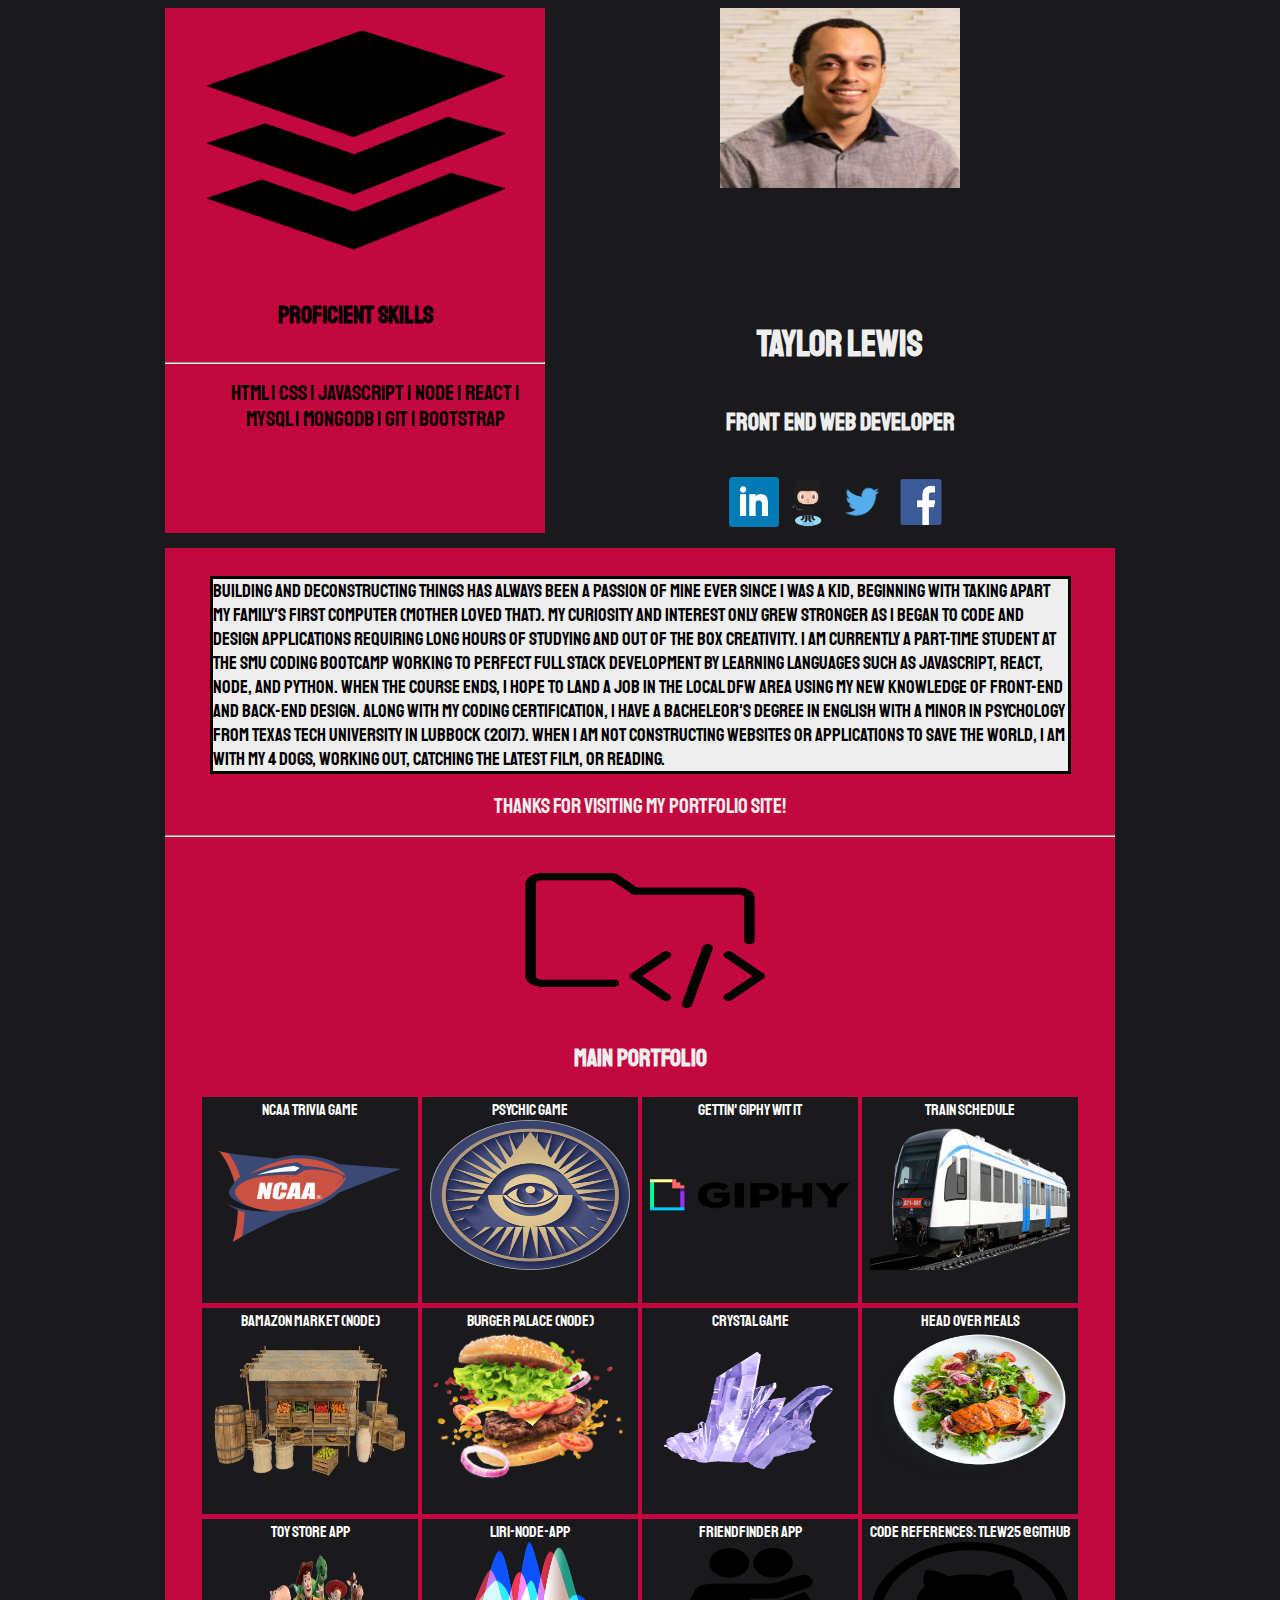
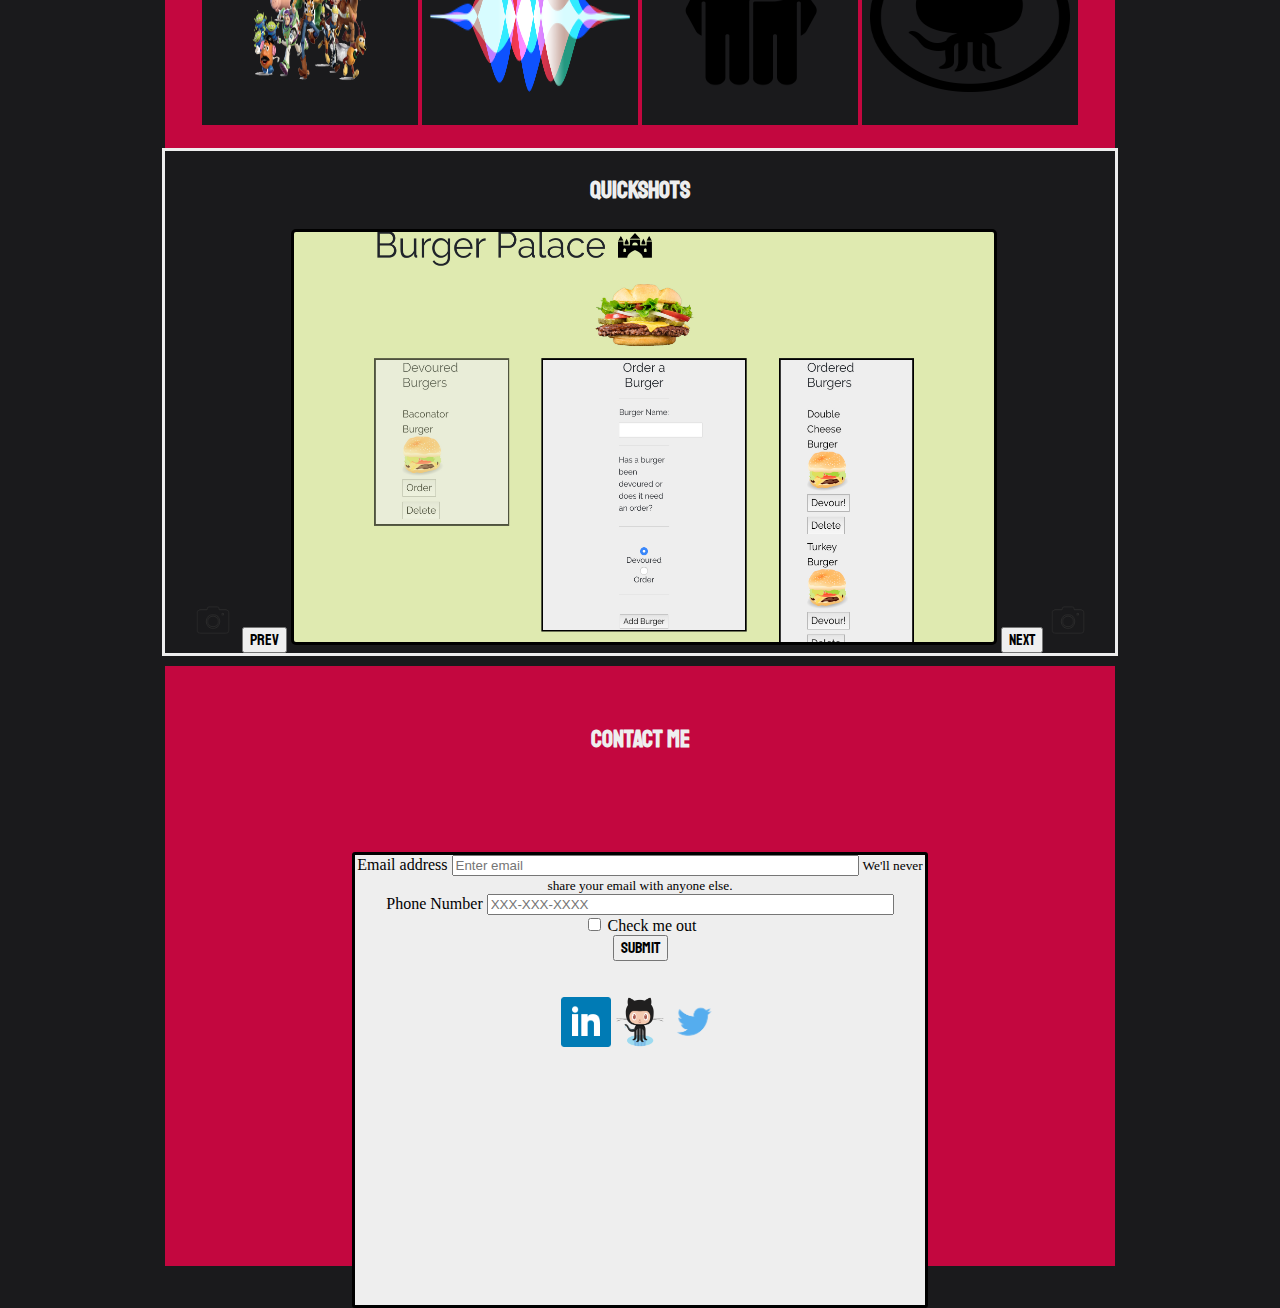
<file: index.html>
<!DOCTYPE html>
<html lang="en">
  <head>
    <meta charset="UTF-8" />
    <meta name="viewport" content="width=device-width, initial-scale=1.0" />
    <meta http-equiv="X-UA-Compatible" content="ie=edge" />
    <link rel="stylesheet" href="https://stackpath.bootstrapcdn.com/bootstrap/4.2.1/css/bootstrap.min.css" integrity="sha384-GJzZqFGwb1QTTN6wy59ffF1BuGJpLSa9DkKMp0DgiMDm4iYMj70gZWKYbI706tWS" crossorigin="anonymous">
    <link rel="stylesheet" href="assets/css/style.css" />
    <script src="assets/javascript/portfolio.js"></script>
    <link
      href="https://fonts.googleapis.com/css?family=Raleway|Staatliches|Thasadith"
      rel="stylesheet"
    />
    <title>Taylor Lewis: Web Developer</title>
  </head>
  <body>
    <center>
      <div class="container">
        <div class="row-2">
          <div class="column-2">
            <img
              id="code-images"
              src="assets/images/full_stack.png"
              alt="contact"
              height="250"
              width="300"
            />
            <h4>Proficient Skills</h4>
            <hr />
            <ul id="new-ul">
              <li id="skill-list">HTML |</li>
              <li id="skill-list">CSS |</li>
              <li id="skill-list">JavaScript |</li>
              <li id="skill-list">Node |</li>
              <li id="skill-list">React |</li>
              <li id="skill-list">MySQL |</li>
              <li id="skill-list">MongoDB |</li>
              <li id="skill-list">Git |</li>
              <li id="skill-list">Bootstrap</li>
            </ul>
          </div>
        </div>
        <div class="row-3">
          <div class="column-3">
            <img
            onclick="ding.play()"
              id="linkedin-image"
              src="assets/images/linkedin.jpeg"
              alt="contact"
              height="180"
              width="240"
            />
            <h5 id="color-new">Taylor Lewis</h5>
            <h5>Front End Web Developer</h5>
            <a href="https://www.linkedin.com/in/taylor-lewis-58210b141/"
              ><img
              onclick="ding.play()"
                id="profile-image"
                src="assets/images/square-linkedin-512.png"
                alt="contact"
                height="50"
                width="50"
            /></a>
            <a href="https://github.com/tlew25"
              ><img  id="profile-image"src="assets/images/Octocat.png" alt="contact" height="50" width="50"
            /></a>
            <a href="https://twitter.com/taylor1lewis"
              ><img
              onclick="ding.play()"
              id="profile-image"
                src="assets/images/580b57fcd9996e24bc43c53e (1).png"
                alt="contact"
                height="50"
                width="50"
            /></a>
            <a href="https://www.facebook.com/taylor.lewis.3701"
              ><img
              onclick="ding.play()"
              id="profile-image"
                src="assets/images/facebook_logos_PNG19751.png"
                alt="contact"
                height="50"
                width="60"
            /></a>
          </div>
        </div>
      </div>
      <div class="row-4">
        <div class="column-4">
          <br>
          <p id="txt-area">
            Building and deconstructing things has always been a passion of mine
            ever since I was a kid, beginning with taking apart my family's
            first computer (Mother loved that). My curiosity and interest only
            grew stronger as I began to code and design applications requiring
            long hours of studying and out of the box creativity. I am currently
            a part-time student at the SMU Coding Bootcamp working to perfect
            full stack development by learning languages such as JavaScript,
            React, Node, and Python. When the course ends, I hope to land a job
            in the local DFW area using my new knowledge of front-end and
            back-end design. Along with my coding certification, I have a Bacheleor's degree in English with a minor in Psychology from Texas Tech University in Lubbock (2017). When I am not constructing websites or applications
            to save the world, I am with my 4 dogs, working out, catching the
            latest film, or reading.</p><p><span id="visitor-greeting">Thanks for visiting my portfolio site!</span>
          </p>
          <hr>
          <img
      id="img-file"
      src="assets/images/folder-type-code.png"
      alt="portfolio"
      height="170"
      width="250"
    />
        </div>
        <h3>Main Portfolio</h3>
        <center><div class="col-projects"  onclick="ding.play()">
            NCAA Trivia Game
            <img
              id="portfolio-images"
              src="assets/images/ncaa-logo-png-transparent.png"
              alt="football"
              height="150"
              width="200"
            />
          </div>
          <div class="col-projects" onclick="ding.play()">
            Psychic Game
            <a href="https://tlew25.github.io/Pyschic_Game/"
              ><img
                id="portfolio-images"
                src="assets/images/609.png"
                alt="psychic"
                height="150"
                width="200"
            /></a>
          </div>
          <div class="col-projects"  onclick="ding.play()">
            Gettin' Giphy Wit It
            <a href="https://tlew25.github.io/Giphy_API/"
              ><img
                id="portfolio-images"
                src="assets/images/5842a962a6515b1e0ad75b04.png"
                alt="giphy-logo"
                height="150"
                width="200"
            /></a>
          </div>
          <div class="col-projects">
            Train Schedule
            <a onclick="ding.play()" href="https://tlew25.github.io/Train_JS/"
              ><img
                id="portfolio-images"
                src="assets/images/e6b044f99081e2cf2b2f1a9233ce9d348bff1289.png"
                alt="train-png"
                height="150"
                width="200"
            /></a>
          </div>
          <div class="col-projects" onclick="ding.play()">
            Bamazon Market (NODE)
            <img
              id="portfolio-images"
              src="assets/images/Market-PNG-HD.png"
              alt="market"
              height="150"
              width="200"
            />
          </div>
          <div class="col-projects"  onclick="ding.play()">
            Burger Palace (NODE)
            <a href="https://burger-palace.herokuapp.com/"
              ><img
                id="portfolio-images"
                src="assets/images/Burger-Transparent-Images.png"
                alt="burger"
                height="150"
                width="200"
            /></a>
          </div>
          <div class="col-projects" onclick="ding.play()">
            Crystal Game
            <a  href="https://tlew25.github.io/Crystal_Game/"
              ><img
                id="portfolio-images"
                src="assets/images/1349235007.png"
                alt="crystal"
                height="150"
                width="200"
            /></a>
          </div>
          <div class="col-projects"  onclick="ding.play()">
            Head Over Meals
            <img
              id="portfolio-images"
              src="assets/images/kisspng-hamburger-street-food-seafood-fast-food-delicious-food-5a75083cceaf41.2676743415176192608466.png"
              alt="plate"
              height="150"
              width="200"
            />
          </div>
          <div class="col-projects">
            Toy Store App
            <a href="https://fathomless-reef-78456.herokuapp.com/"
              ><img
                id="portfolio-images"
                src="assets/images/png-toy-story-toy-story-characters-png-image-512.png"
                alt="toys"
                height="150"
                width="120"
            /></a>
          </div>
          <div class="col-projects"  onclick="ding.play()">
            Liri-Node-App
            <img
              id="portfolio-images"
              src="assets/images/7acdd825a6.png"
              alt="siri"
              height="150"
              width="200"
            />
          </div>
          <div class="col-projects"  onclick="ding.play()">
            FriendFinder App
            <img
              id="portfolio-images"
              src="assets/images/friends.png"
              alt="friend-logo"
              height="150"
              width="200"
            />
          </div>
          <div class="col-projects" onclick="ding.play()">
            Code References: tlew25 @github
            <a  href="https://github.com/tlew25"
              ><img
                id="portfolio-images"
                src="assets/images/github-icon-logo-png-transparent.png"
                alt="github-logo"
                height="150"
                width="200"
            /></a>
          </div>
    </div>
    <div class="photo-show">
        <h3>QuickShots</h3>
        <img
                  onclick="ding.play()"
                  id="camera-image"
                    src="assets/images/additional_icons-03-512.png"
                    alt="contact"
                    height="50"
                    width="50"
                />
    <button onclick="prev()"> Prev </button>
        <img id="slider" src="assets/images/Screen Shot 2018-12-17 at 12.19.46 PM.jpg" width="700px" height="410px"/>
        <button onclick="next()"> Next </button><img
        onclick="ding.play()"
        id="camera-image"
          src="assets/images/additional_icons-03-512.png"
          alt="contact"
          height="50"
          width="50"
      />
      </div>
      </div> 
      <div class="contact-info">
        <br>
        <h5>Contact Me</h5>
        <br>
          <form>
              <div class="form-group">
                <label for="exampleInputEmail1">Email address</label>
                <input type="email" class="form-control" id="exampleInputEmail1" aria-describedby="emailHelp" placeholder="Enter email">
                <small id="emailHelp" class="form-text text-muted">We'll never share your email with anyone else.</small>
              </div>
              <div class="form-group">
                <label for="exampleInputPassword1">Phone Number</label>
                <input type="password" class="form-control" id="exampleInputPassword1" placeholder="XXX-XXX-XXXX">
              </div>
              <div class="form-group form-check">
                <input type="checkbox" class="form-check-input" id="exampleCheck1">
                <label class="form-check-label" for="exampleCheck1">Check me out</label>
              </div>
              <button type="submit" class="btn btn-primary">Submit</button>
              <br>
              <br>
              <br>
              <a href="https://www.linkedin.com/in/taylor-lewis-58210b141/"
              ><img
              onclick="ding.play()"
                id="profile-image"
                src="assets/images/square-linkedin-512.png"
                alt="contact"
                height="50"
                width="50"
            /></a>
            <a href="https://github.com/tlew25"
              ><img  id="profile-image"src="assets/images/Octocat.png" alt="contact" height="50" width="50"
            /></a>
            <a href="https://twitter.com/taylor1lewis"
              ><img
              onclick="ding.play()"
              id="profile-image"
                src="assets/images/580b57fcd9996e24bc43c53e (1).png"
                alt="contact"
                height="50"
                width="50"
            /></a>
            </form>
        </div></center>
  </body>
</html>
</file>
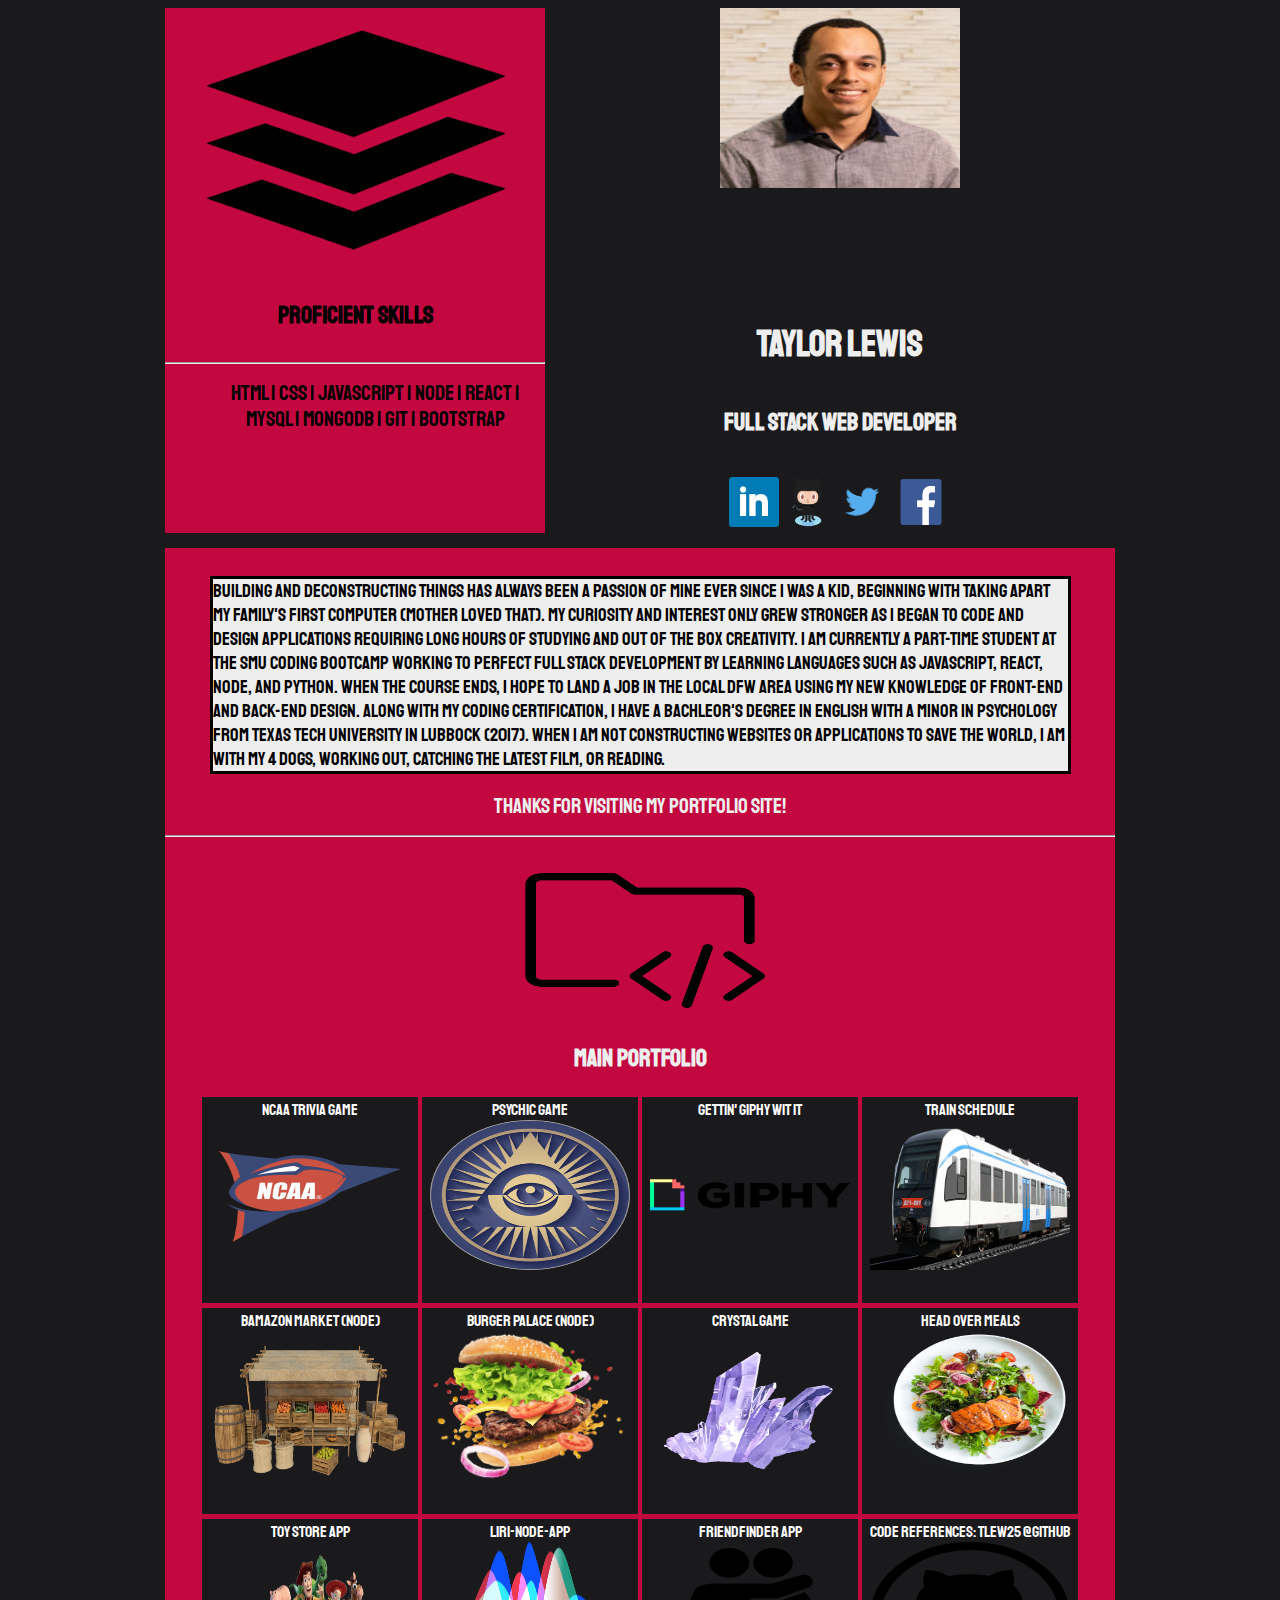
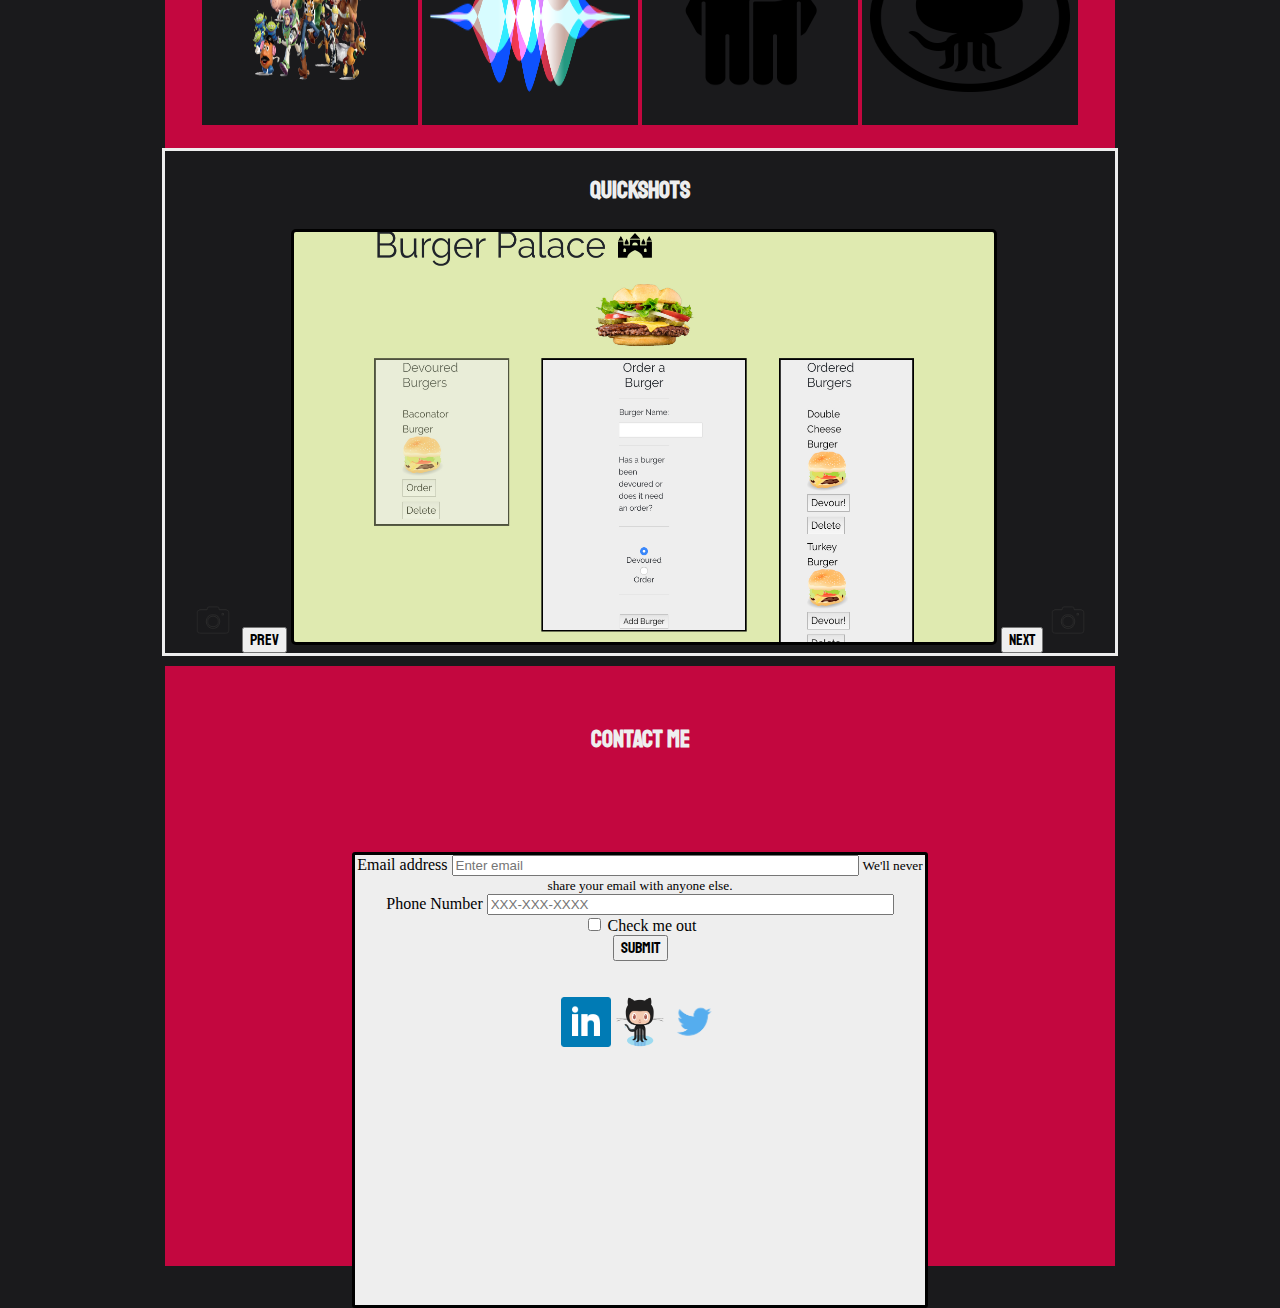
<file: taylorlewis.html>
<!DOCTYPE html>
<html lang="en">
  <head>
    <meta charset="UTF-8" />
    <meta name="viewport" content="width=device-width, initial-scale=1.0" />
    <meta http-equiv="X-UA-Compatible" content="ie=edge" />
    <link rel="stylesheet" href="https://stackpath.bootstrapcdn.com/bootstrap/4.2.1/css/bootstrap.min.css" integrity="sha384-GJzZqFGwb1QTTN6wy59ffF1BuGJpLSa9DkKMp0DgiMDm4iYMj70gZWKYbI706tWS" crossorigin="anonymous">
    <link rel="stylesheet" href="assets/css/style.css" />
    <script src="assets/javascript/portfolio.js"></script>
    <link
      href="https://fonts.googleapis.com/css?family=Raleway|Staatliches|Thasadith"
      rel="stylesheet"
    />
    <title>Taylor Lewis: Web Developer</title>
  </head>
  <body>
    <center>
      <div class="container">
        <div class="row-2">
          <div class="column-2">
            <img
              id="code-images"
              src="assets/images/full_stack.png"
              alt="contact"
              height="250"
              width="300"
            />
            <h4>Proficient Skills</h4>
            <hr />
            <ul id="new-ul">
              <li id="skill-list">HTML |</li>
              <li id="skill-list">CSS |</li>
              <li id="skill-list">JavaScript |</li>
              <li id="skill-list">Node |</li>
              <li id="skill-list">React |</li>
              <li id="skill-list">MySQL |</li>
              <li id="skill-list">MongoDB |</li>
              <li id="skill-list">Git |</li>
              <li id="skill-list">Bootstrap</li>
            </ul>
          </div>
        </div>
        <div class="row-3">
          <div class="column-3">
            <img
            onclick="ding.play()"
              id="linkedin-image"
              src="assets/images/linkedin.jpeg"
              alt="contact"
              height="180"
              width="240"
            />
            <h5 id="color-new">Taylor Lewis</h5>
            <h5>Full Stack Web Developer</h5>
            <a href="https://www.linkedin.com/in/taylor-lewis-58210b141/"
              ><img
              onclick="ding.play()"
                id="profile-image"
                src="assets/images/square-linkedin-512.png"
                alt="contact"
                height="50"
                width="50"
            /></a>
            <a href="https://github.com/tlew25"
              ><img  id="profile-image"src="assets/images/Octocat.png" alt="contact" height="50" width="50"
            /></a>
            <a href="https://twitter.com/taylor1lewis"
              ><img
              onclick="ding.play()"
              id="profile-image"
                src="assets/images/580b57fcd9996e24bc43c53e (1).png"
                alt="contact"
                height="50"
                width="50"
            /></a>
            <a href="https://www.facebook.com/taylor.lewis.3701"
              ><img
              onclick="ding.play()"
              id="profile-image"
                src="assets/images/facebook_logos_PNG19751.png"
                alt="contact"
                height="50"
                width="60"
            /></a>
          </div>
        </div>
      </div>
      <div class="row-4">
        <div class="column-4">
          <br>
          <p id="txt-area">
            Building and deconstructing things has always been a passion of mine
            ever since I was a kid, beginning with taking apart my family's
            first computer (Mother loved that). My curiosity and interest only
            grew stronger as I began to code and design applications requiring
            long hours of studying and out of the box creativity. I am currently
            a part-time student at the SMU Coding Bootcamp working to perfect
            full stack development by learning languages such as JavaScript,
            React, Node, and Python. When the course ends, I hope to land a job
            in the local DFW area using my new knowledge of front-end and
            back-end design. Along with my coding certification, I have a bachleor's degree in English with a minor in Psychology from Texas Tech University in Lubbock (2017). When I am not constructing websites or applications
            to save the world, I am with my 4 dogs, working out, catching the
            latest film, or reading.</p><p><span id="visitor-greeting">Thanks for visiting my portfolio site!</span>
          </p>
          <hr>
          <img
      id="img-file"
      src="assets/images/folder-type-code.png"
      alt="portfolio"
      height="170"
      width="250"
    />
        </div>
        <h3>Main Portfolio</h3>
        <center><div class="col-projects"  onclick="ding.play()">
            NCAA Trivia Game
            <img
              id="portfolio-images"
              src="assets/images/ncaa-logo-png-transparent.png"
              alt="football"
              height="150"
              width="200"
            />
          </div>
          <div class="col-projects" onclick="ding.play()">
            Psychic Game
            <a href="https://tlew25.github.io/Pyschic_Game/"
              ><img
                id="portfolio-images"
                src="assets/images/609.png"
                alt="psychic"
                height="150"
                width="200"
            /></a>
          </div>
          <div class="col-projects"  onclick="ding.play()">
            Gettin' Giphy Wit It
            <a href="https://tlew25.github.io/Giphy_API/"
              ><img
                id="portfolio-images"
                src="assets/images/5842a962a6515b1e0ad75b04.png"
                alt="giphy-logo"
                height="150"
                width="200"
            /></a>
          </div>
          <div class="col-projects">
            Train Schedule
            <a onclick="ding.play()" href="https://tlew25.github.io/Train_JS/"
              ><img
                id="portfolio-images"
                src="assets/images/e6b044f99081e2cf2b2f1a9233ce9d348bff1289.png"
                alt="train-png"
                height="150"
                width="200"
            /></a>
          </div>
          <div class="col-projects" onclick="ding.play()">
            Bamazon Market (NODE)
            <img
              id="portfolio-images"
              src="assets/images/Market-PNG-HD.png"
              alt="market"
              height="150"
              width="200"
            />
          </div>
          <div class="col-projects"  onclick="ding.play()">
            Burger Palace (NODE)
            <a href="https://burger-palace.herokuapp.com/"
              ><img
                id="portfolio-images"
                src="assets/images/Burger-Transparent-Images.png"
                alt="burger"
                height="150"
                width="200"
            /></a>
          </div>
          <div class="col-projects" onclick="ding.play()">
            Crystal Game
            <a  href="https://tlew25.github.io/Crystal_Game/"
              ><img
                id="portfolio-images"
                src="assets/images/1349235007.png"
                alt="crystal"
                height="150"
                width="200"
            /></a>
          </div>
          <div class="col-projects"  onclick="ding.play()">
            Head Over Meals
            <img
              id="portfolio-images"
              src="assets/images/kisspng-hamburger-street-food-seafood-fast-food-delicious-food-5a75083cceaf41.2676743415176192608466.png"
              alt="plate"
              height="150"
              width="200"
            />
          </div>
          <div class="col-projects">
            Toy Store App
            <a href="https://fathomless-reef-78456.herokuapp.com/"
              ><img
                id="portfolio-images"
                src="assets/images/png-toy-story-toy-story-characters-png-image-512.png"
                alt="toys"
                height="150"
                width="120"
            /></a>
          </div>
          <div class="col-projects"  onclick="ding.play()">
            Liri-Node-App
            <img
              id="portfolio-images"
              src="assets/images/7acdd825a6.png"
              alt="siri"
              height="150"
              width="200"
            />
          </div>
          <div class="col-projects"  onclick="ding.play()">
            FriendFinder App
            <img
              id="portfolio-images"
              src="assets/images/friends.png"
              alt="friend-logo"
              height="150"
              width="200"
            />
          </div>
          <div class="col-projects" onclick="ding.play()">
            Code References: tlew25 @github
            <a  href="https://github.com/tlew25"
              ><img
                id="portfolio-images"
                src="assets/images/github-icon-logo-png-transparent.png"
                alt="github-logo"
                height="150"
                width="200"
            /></a>
          </div>
    </div>
    <div class="photo-show">
        <h3>QuickShots</h3>
        <img
                  onclick="ding.play()"
                  id="camera-image"
                    src="assets/images/additional_icons-03-512.png"
                    alt="contact"
                    height="50"
                    width="50"
                />
    <button onclick="prev()"> Prev </button>
        <img id="slider" src="assets/images/Screen Shot 2018-12-17 at 12.19.46 PM.jpg" width="700px" height="410px"/>
        <button onclick="next()"> Next </button><img
        onclick="ding.play()"
        id="camera-image"
          src="assets/images/additional_icons-03-512.png"
          alt="contact"
          height="50"
          width="50"
      />
      </div>
      </div> 
      <div class="contact-info">
        <br>
        <h5>Contact Me</h5>
        <br>
          <form>
              <div class="form-group">
                <label for="exampleInputEmail1">Email address</label>
                <input type="email" class="form-control" id="exampleInputEmail1" aria-describedby="emailHelp" placeholder="Enter email">
                <small id="emailHelp" class="form-text text-muted">We'll never share your email with anyone else.</small>
              </div>
              <div class="form-group">
                <label for="exampleInputPassword1">Phone Number</label>
                <input type="password" class="form-control" id="exampleInputPassword1" placeholder="XXX-XXX-XXXX">
              </div>
              <div class="form-group form-check">
                <input type="checkbox" class="form-check-input" id="exampleCheck1">
                <label class="form-check-label" for="exampleCheck1">Check me out</label>
              </div>
              <button type="submit" class="btn btn-primary">Submit</button>
              <br>
              <br>
              <br>
              <a href="https://www.linkedin.com/in/taylor-lewis-58210b141/"
              ><img
              onclick="ding.play()"
                id="profile-image"
                src="assets/images/square-linkedin-512.png"
                alt="contact"
                height="50"
                width="50"
            /></a>
            <a href="https://github.com/tlew25"
              ><img  id="profile-image"src="assets/images/Octocat.png" alt="contact" height="50" width="50"
            /></a>
            <a href="https://twitter.com/taylor1lewis"
              ><img
              onclick="ding.play()"
              id="profile-image"
                src="assets/images/580b57fcd9996e24bc43c53e (1).png"
                alt="contact"
                height="50"
                width="50"
            /></a>
            </form>
        </div></center>
  </body>
</html>
</file>
<file: assets/css/style.css>
/* ############################ */
/* TAYLOR LEWIS PORTFOLIO */
/* ############################ */

/* ############################ */
/* ABOUT SECTION/MAIN HTML */
/* ############################ */
.container {
  height: 540px;
  width: 950px;
}
body {
  background-color: #1a1a1c;
}
.row-2 {
  width: 40%;
  float: left;
  overflow: hidden;
  height: 525px;
  background-color: #c3073f;
}
.row-3 {
  float: right;
  height: 530px;
  width: 550px;
  background-color: #1a1a1c;
}
.row-4 {
  height: 1200px;
  width: 950px;
  background-color: #c3073f;
}
/* ############################ */
/* MAIN PORTFOLIO/PROJECT SECTION */
/* ############################ */
.row {
  width: 10%;
}
.col-projects {
  display: inline-block;
  border-style: solid;
  border-color: #1a1a1c;
  margin-bottom: 5px;
  height: 200px;
  width: 210px;
  color: white;
  background-color: #1a1a1c;
  font-size: 12pt;
  font-family: "Staatliches", cursive;
}
.col-projects:hover {
  opacity: 0.65;
  cursor: pointer;
  /* CSS ANIMATE */
  animation: shake 0.9s;
  animation-iteration-count: infinite;
}
/* ############################ */
/* MAIN CSS ANIMATION FUNCTIONS FOR PAGE */
/* ############################ */
@keyframes shake {
  0% {
    transform: translate(1px, 1px) rotate(0deg);
  }
  10% {
    transform: translate(-1px, -2px) rotate(-1deg);
  }
  20% {
    transform: translate(-3px, 0px) rotate(1deg);
  }
  30% {
    transform: translate(3px, 2px) rotate(0deg);
  }
  40% {
    transform: translate(1px, -1px) rotate(1deg);
  }
  50% {
    transform: translate(-1px, 2px) rotate(-1deg);
  }
  60% {
    transform: translate(-3px, 1px) rotate(0deg);
  }
  70% {
    transform: translate(3px, 1px) rotate(-1deg);
  }
  80% {
    transform: translate(-1px, -1px) rotate(1deg);
  }
  90% {
    transform: translate(1px, 2px) rotate(0deg);
  }
  100% {
    transform: translate(1px, -2px) rotate(-1deg);
  }
}
/* ############################ */
/* SLIDER JS FUNCTION */
/* ############################ */
h3,
button {
  font-family: "Staatliches", cursive;
  font-size: 12pt;
}
#slider {
  border-style: solid;
  border-radius: 5px;
  border-color: #000;
}
/* ############################ */
/* HEADERS & FONTS */
/* ############################ */
h3{
    font-family: "Staatliches", cursive;
    color: #eee;
    font-size: 18pt;
    text-align: center;
}
h5 {
  font-family: "Staatliches", cursive;
  color: #eee;
  font-size: 18pt;
  text-align: center;
}
h4 {
  font-family: "Staatliches", cursive;
  font-size: 18pt;
  color: #000;
}
#body-txt {
  text-align: left;
  font-size: 30pt;
  margin-left: 90px;
  color: #000;
  padding: 0%;
}
#txt-area {
  color: #000;
  background-color: #eee;
  width: 90%;
  font-family: "Staatliches", cursive;
  font-size: 14pt;
  text-align: left;
  margin-left: 10px;
  margin-right: 10px;
  margin-top: 10px;
  border-style: solid;
  border-color: #000;
}
#color-new {
  margin-bottom: 5px;
  font-size: 27pt;
}
#skill-list {
  font-family: "Staatliches", cursive;
  font-size: 16pt;
  color: #000;
}
#visitor-greeting{
    color: #eee;
    width: 20%;
    font-size: 16pt;
    font-family: "Staatliches", cursive;
}
li:hover {
  cursor: pointer;
}
ul {
  text-align: center;
}
li {
  display: inline-block;
  text-decoration: none;
}
p {
  font-family: "Staatliches", cursive;
}
/* ############################ */
/* IMAGE SECTIONS/HORIZONTAL BREAKS */
/* ############################ */
#camera-image{
    color:#eee;
}
#portfolio-images {
  margin-top: 10px;
  padding: 0%;
  margin: auto;
  display: block;
}
#code-images {
  margin-top: 6px;
}
#linkedin-image{
    margin-bottom: 70px;
}
#profile-image:active {
  cursor: pointer;
  animation: shake 0.9s;
  animation-iteration-count: infinite;
  background-color: #eee;
  background-size: 100%;
}
#profile-image:hover {
  opacity: 0.65;
  cursor: pointer;
  animation: shake 0.9s;
  animation-iteration-count: infinite;
}
.photo-show {
  width: 950px;
  background-color: #1a1a1c;
  border-style: solid;
  border-color: #eee;
  margin-bottom: 10px;
}
hr {
}
#scrn-hr {
  width: 65%;
  margin-bottom: 60px;
}
/* ############################ */
/* CONTACT CSS */
/* ############################ */
.contact-info{
    background-color: #c3073f;
    width: 950px;
    height: 600px;
}
form{
background-color: #eee;
   width: 60%;
   height: 450px;
   margin-top: 40px;
   border-style: solid;
   border-radius: 3px;
}
.form-control{
width: 70%;
}
</file>
